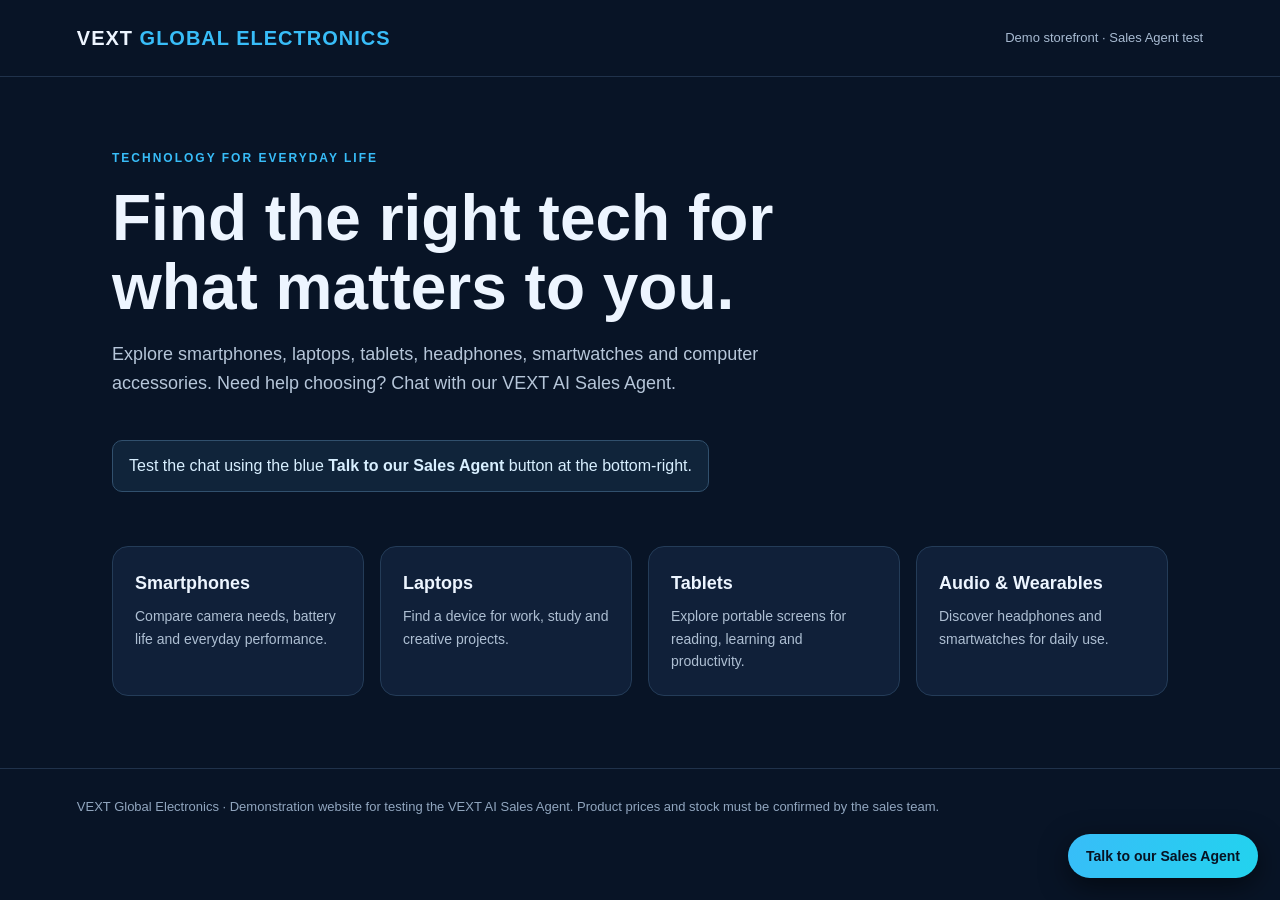
<file: sales-agent-test.html>
<!doctype html>
<html lang="en">
<head>
  <meta charset="utf-8">
  <meta name="viewport" content="width=device-width, initial-scale=1">
  <meta name="theme-color" content="#081426">
  <title>VEXT Global Electronics | Test Store</title>
  <style>
    *{box-sizing:border-box}body{margin:0;background:#081426;color:#edf5ff;font-family:Arial,sans-serif;line-height:1.6}
    header{display:flex;justify-content:space-between;align-items:center;padding:22px max(6vw,20px);border-bottom:1px solid #20324b}
    .brand{font-weight:800;letter-spacing:1px;font-size:20px}.brand span{color:#38bdf8}
    .tag{color:#a8bbd2;font-size:13px}
    main{max-width:1100px;margin:auto;padding:72px 22px}
    .eyebrow{color:#38bdf8;font-weight:700;text-transform:uppercase;letter-spacing:2px;font-size:12px}
    h1{font-size:clamp(38px,6vw,64px);line-height:1.08;max-width:750px;margin:16px 0}
    .intro{font-size:18px;color:#b6c6d9;max-width:650px}
    .hint{display:inline-block;margin-top:24px;padding:12px 16px;border:1px solid #31506d;border-radius:10px;color:#d8efff;background:#10243a}
    .grid{display:grid;grid-template-columns:repeat(auto-fit,minmax(210px,1fr));gap:16px;margin-top:54px}
    .item{background:#102039;border:1px solid #243c58;border-radius:16px;padding:22px}
    .item h2{font-size:18px;margin:0 0 8px}.item p{color:#aebfd3;margin:0;font-size:14px}
    footer{padding:28px 6vw;border-top:1px solid #20324b;color:#91a6bf;font-size:13px}
  </style>
</head>
<body>
  <header><div class="brand">VEXT <span>GLOBAL ELECTRONICS</span></div><div class="tag">Demo storefront · Sales Agent test</div></header>
  <main>
    <div class="eyebrow">Technology for everyday life</div>
    <h1>Find the right tech for what matters to you.</h1>
    <p class="intro">Explore smartphones, laptops, tablets, headphones, smartwatches and computer accessories. Need help choosing? Chat with our VEXT AI Sales Agent.</p>
    <div class="hint">Test the chat using the blue <strong>Talk to our Sales Agent</strong> button at the bottom-right.</div>
    <section class="grid" aria-label="Product categories">
      <article class="item"><h2>Smartphones</h2><p>Compare camera needs, battery life and everyday performance.</p></article>
      <article class="item"><h2>Laptops</h2><p>Find a device for work, study and creative projects.</p></article>
      <article class="item"><h2>Tablets</h2><p>Explore portable screens for reading, learning and productivity.</p></article>
      <article class="item"><h2>Audio & Wearables</h2><p>Discover headphones and smartwatches for daily use.</p></article>
    </section>
  </main>
  <footer>VEXT Global Electronics · Demonstration website for testing the VEXT AI Sales Agent. Product prices and stock must be confirmed by the sales team.</footer>
  <script
    src="https://rkabiitex-ctrl.github.io/ai-operations-engine/customer-widget.js"
    data-business-id="683c8d97-c5df-4f8c-954c-5ea29bdd86a9"
    data-api-base="https://flat-star-50c3.rkabiitex.workers.dev">
  </script>
</body>
</html>
</file>
